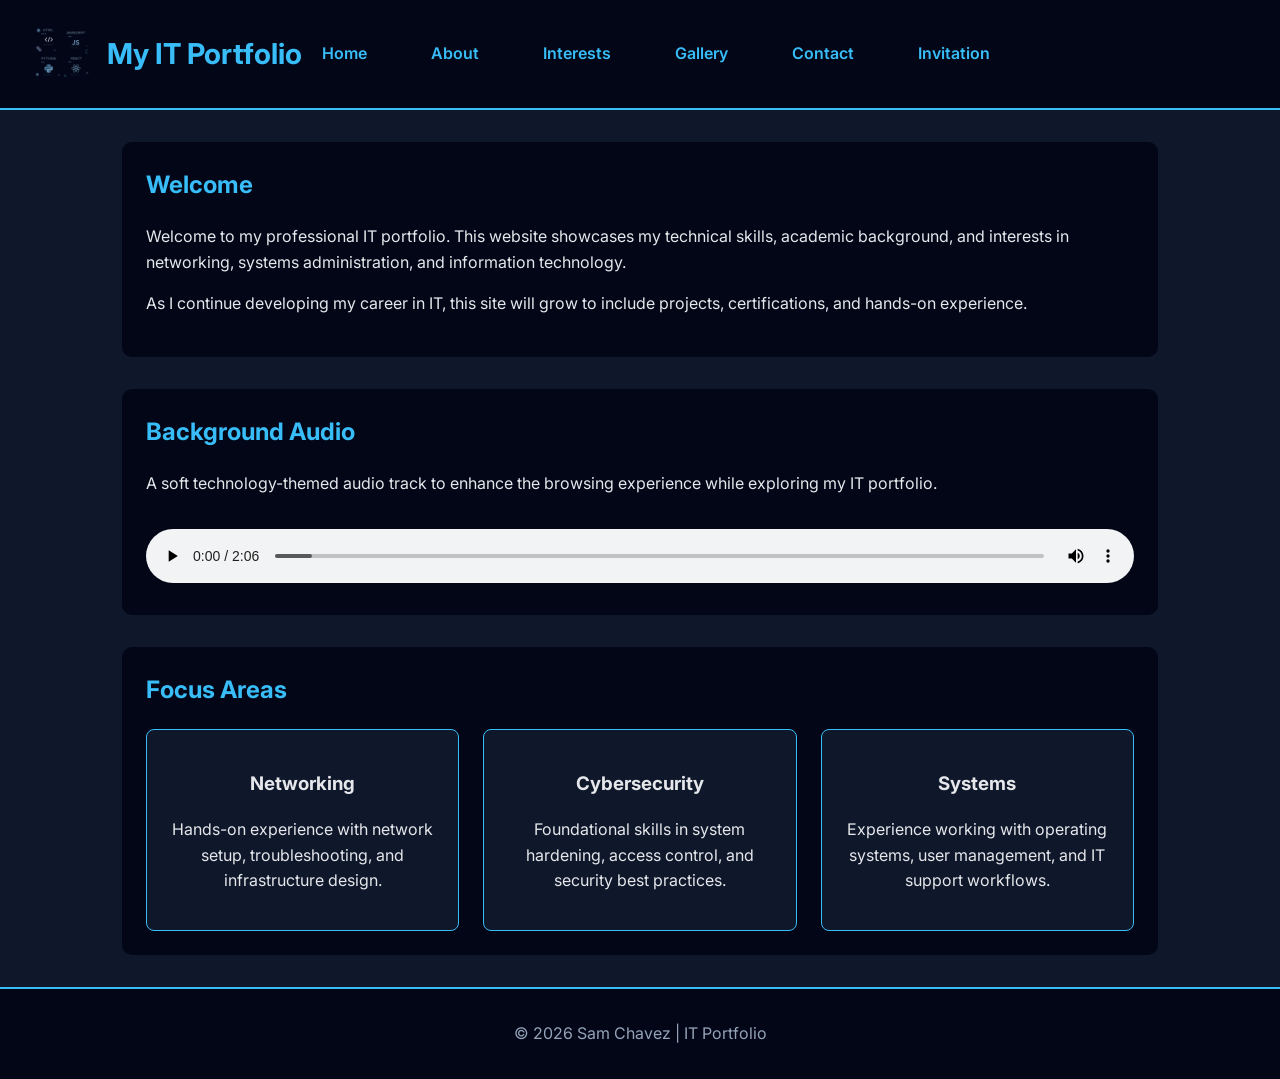
<file: index.html>
<!DOCTYPE html>
<html lang="en">

<!--
Name: Sam Chavez
Date: 2026-01-15
File: index.html
Description:
Homepage of my personal IT portfolio website introducing my
technical background and site navigation.
-->

<head>
    <meta charset="UTF-8">
    <title>IT Portfolio | Home</title>
    <link rel="stylesheet" href="styles.css">
    <meta name="viewport" content="width=device-width, initial-scale=1.0">
</head>

<body>

    <!-- ===================================== -->
    <!-- Header Section (Branding + Navigation) -->
    <!-- ===================================== -->
    <header>
        <img src="logo.png" alt="Portfolio Logo">
        <h1>My IT Portfolio</h1>

        <!-- Navigation Menu (Flexbox/Grid via CSS) -->
       <nav>
            <ul>
                <li><a href="https://it3240.github.io/portfolio/index.html">Home</a></li>
                <li><a href="https://it3240.github.io/portfolio/about.html">About</a></li>
                <li><a href="https://it3240.github.io/portfolio/interests.html">Interests</a></li>
                <li><a href="https://it3240.github.io/portfolio/gallery.html">Gallery</a></li>
                <li><a href="https://it3240.github.io/portfolio/contact.html">Contact</a></li>
                <li><a href="https://it3240.github.io/portfolio/invitation.html">Invitation</a></li>
            </ul>
        </nav>


    </header>

    <!-- ========================= -->
    <!-- Main Content Area -->
    <!-- ========================= -->
    <main class="home-layout">

    <!-- Intro Section -->
    <section class="home-text">
        <h2>Welcome</h2>

        <p>
            Welcome to my professional IT portfolio. This website showcases my
            technical skills, academic background, and interests in networking,
            systems administration, and information technology.
        </p>

        <p>
            As I continue developing my career in IT, this site will grow to
            include projects, certifications, and hands-on experience.
        </p>
    </section>

    <!-- ========================= -->
    <!-- Background Audio Section -->
    <!-- ========================= -->
    <section class="home-audio">
        <h2>Background Audio</h2>

        <p>
            A soft technology-themed audio track to enhance the browsing experience
            while exploring my IT portfolio.
        </p>

        <audio controls>
            <source src="media1.mp3" type="audio/mpeg">
            Your browser does not support the audio element.
        </audio>
    </section>

    <!-- Feature Section -->
    <section class="home-features">
        <h2>Focus Areas</h2>

        <div class="feature-grid">
            <div class="feature-box">
                <h3>Networking</h3>
                <p>Hands-on experience with network setup, troubleshooting, and infrastructure design.</p>
            </div>

            <div class="feature-box">
                <h3>Cybersecurity</h3>
                <p>Foundational skills in system hardening, access control, and security best practices.</p>
            </div>

            <div class="feature-box">
                <h3>Systems</h3>
                <p>Experience working with operating systems, user management, and IT support workflows.</p>
            </div>
        </div>
    </section>

</main>


    <!-- ================= -->
    <!-- Footer Section -->
    <!-- ================= -->
    <footer>
        <p>&copy; 2026 Sam Chavez | IT Portfolio</p>
    </footer>

</body>
</html>
</file>
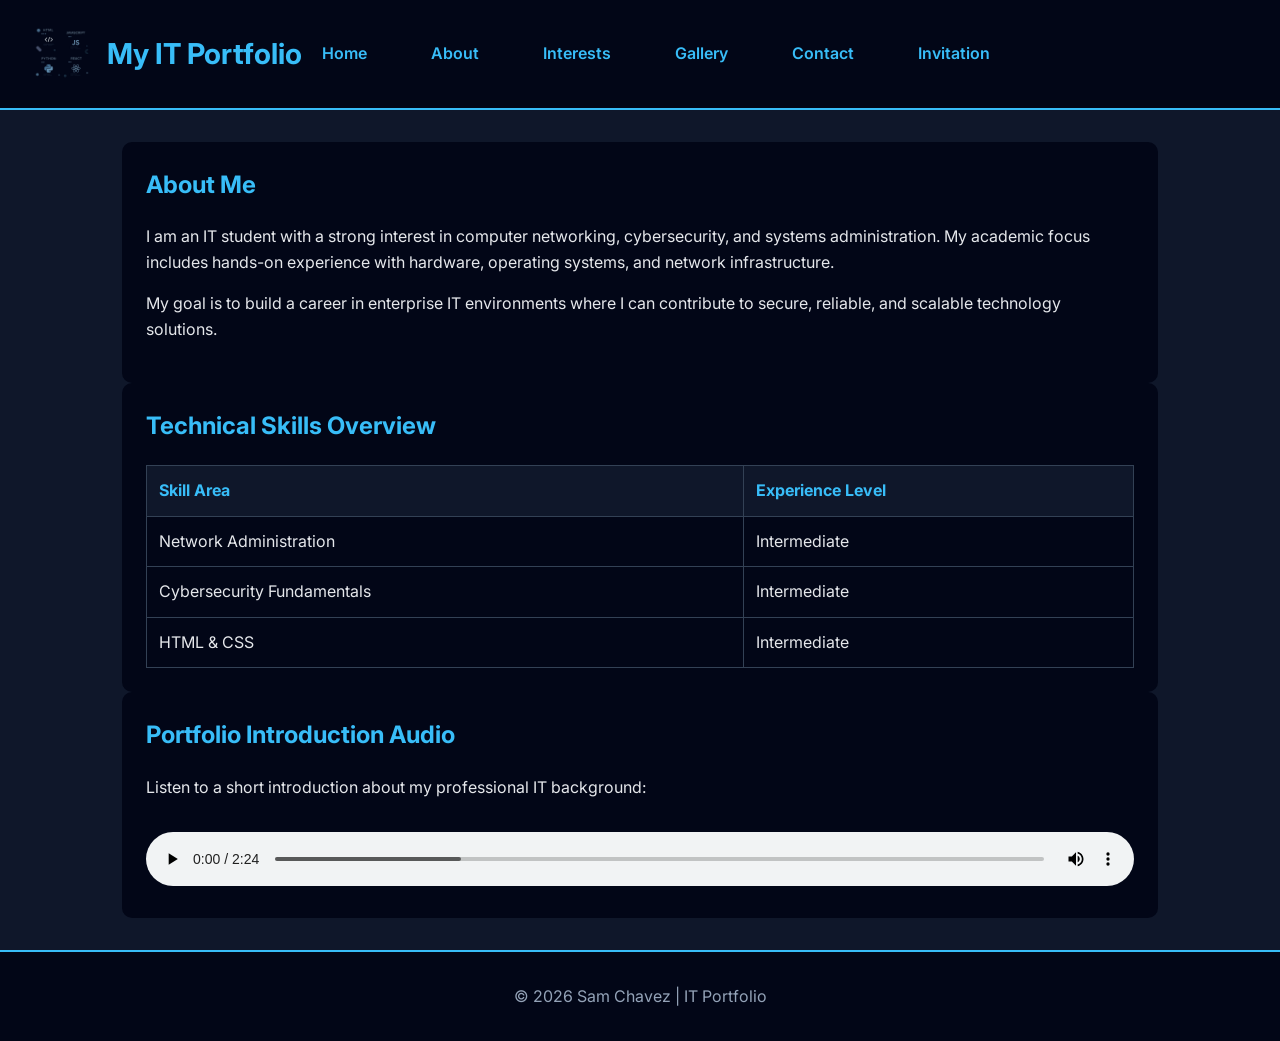
<file: about.html>
<!DOCTYPE html>
<html lang="en">

<!--
Name: Sam Chavez
Date: 2026-01-15
File: about.html
Description:
About page describing my background, education, career goals,
and portfolio introduction audio for Assignment 4.
-->

<head>
    <meta charset="UTF-8">
    <title>IT Portfolio | About</title>
    <link rel="stylesheet" href="styles.css">
    <meta name="viewport" content="width=device-width, initial-scale=1.0">
</head>

<body>

    <!-- ===================================== -->
    <!-- Header Section (Branding + Navigation) -->
    <!-- ===================================== -->
    <header>
        <img src="logo.png" alt="Portfolio Logo">
        <h1>My IT Portfolio</h1>

        <!-- Navigation Menu (Flexbox via CSS) -->
        <nav>
            <ul>
                <li><a href="https://it3240.github.io/portfolio/index.html">Home</a></li>
                <li><a href="https://it3240.github.io/portfolio/about.html">About</a></li>
                <li><a href="https://it3240.github.io/portfolio/interests.html">Interests</a></li>
                <li><a href="https://it3240.github.io/portfolio/gallery.html">Gallery</a></li>
                <li><a href="https://it3240.github.io/portfolio/contact.html">Contact</a></li>
                <li><a href="https://it3240.github.io/portfolio/invitation.html">Invitation</a></li>
            </ul>
        </nav>
    </header>

    <!-- ========================= -->
    <!-- Main Content Area -->
    <!-- ========================= -->
    <main>
        <article>

            <!-- About Section -->
            <section>
                <h2>About Me</h2>

                <p>
                    I am an IT student with a strong interest in computer networking,
                    cybersecurity, and systems administration. My academic focus
                    includes hands-on experience with hardware, operating systems,
                    and network infrastructure.
                </p>

                <p>
                    My goal is to build a career in enterprise IT environments where
                    I can contribute to secure, reliable, and scalable technology
                    solutions.
                </p>
            </section>

            <!-- ========================= -->
            <!-- Skills Table (Assignment 3 Requirement) -->
            <!-- ========================= -->
            <section>
                <h2>Technical Skills Overview</h2>

                <table>
                    <tr>
                        <th>Skill Area</th>
                        <th>Experience Level</th>
                    </tr>
                    <tr>
                        <td>Network Administration</td>
                        <td>Intermediate</td>
                    </tr>
                    <tr>
                        <td>Cybersecurity Fundamentals</td>
                        <td>Intermediate</td>
                    </tr>
                    <tr>
                        <td>HTML & CSS</td>
                        <td>Intermediate</td>
                    </tr>
                </table>
            </section>

            <!-- ========================= -->
            <!-- Audio Section (Assignment 4) -->
            <!-- ========================= -->
            <section class="audio-section">
                <h2>Portfolio Introduction Audio</h2>
                <p>Listen to a short introduction about my professional IT background:</p>
                <audio controls>
                    <source src="media2.mp3" type="audio/mpeg">
                    Your browser does not support the audio element.
                </audio>
            </section>

        </article>
    </main>

    <!-- ================= -->
    <!-- Footer Section -->
    <!-- ================= -->
    <footer>
        <p>&copy; 2026 Sam Chavez | IT Portfolio</p>
    </footer>

</body>
</html>
</file>
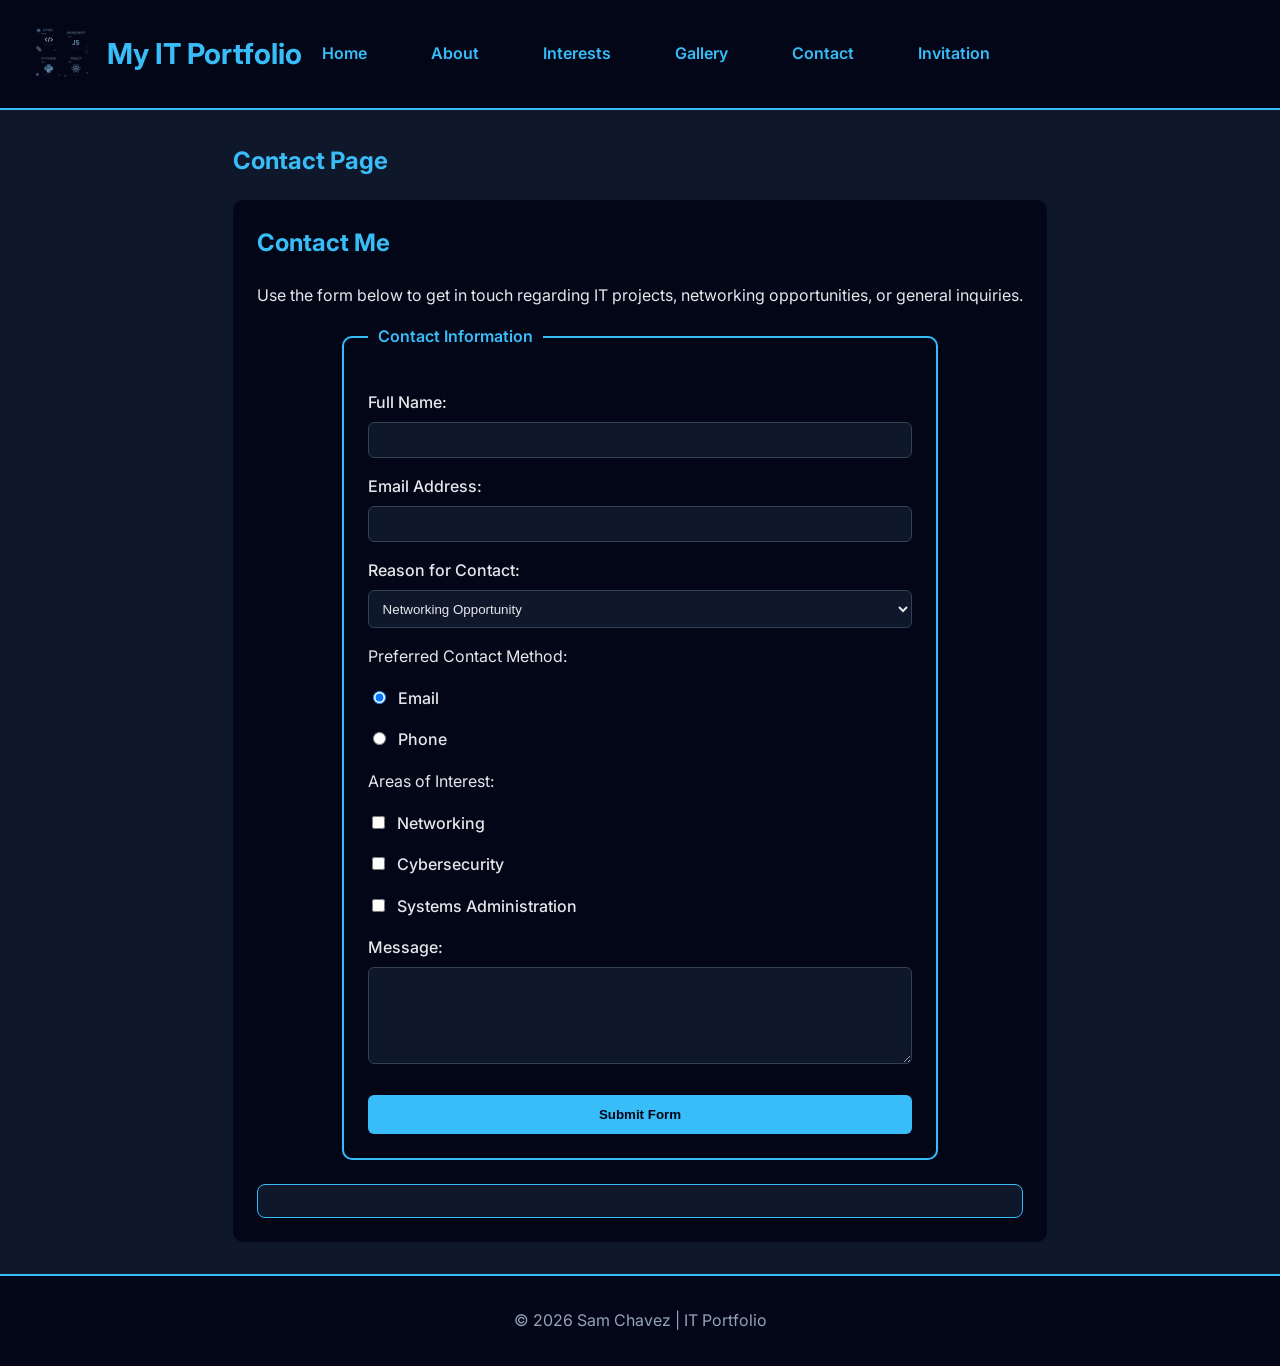
<file: contact.html>
<!DOCTYPE html>
<html lang="en">

<!--
Name: Sam Chavez
Date: 2026-01-15
File: contact.html
Description:
Contact page with a styled web form that collects user input
and displays the results using JavaScript (Assignment 5).
-->

<head>
    <meta charset="UTF-8">
    <title>IT Portfolio | Contact</title>
    <link rel="stylesheet" href="styles.css">
    <meta name="viewport" content="width=device-width, initial-scale=1.0">
</head>

<body>

<!-- ===================================== -->
<!-- Header Section -->
<!-- ===================================== -->
<header>
    <img src="logo.png" alt="Portfolio Logo">
    <h1>My IT Portfolio</h1>

    <nav>
        <ul>
            <li><a href="https://it3240.github.io/portfolio/index.html">Home</a></li>
            <li><a href="https://it3240.github.io/portfolio/about.html">About</a></li>
            <li><a href="https://it3240.github.io/portfolio/interests.html">Interests</a></li>
            <li><a href="https://it3240.github.io/portfolio/gallery.html">Gallery</a></li>
            <li><a href="https://it3240.github.io/portfolio/contact.html">Contact</a></li>
            <li><a href="https://it3240.github.io/portfolio/invitation.html">Invitation</a></li>
        </ul>
    </nav>
</header>

<!-- ========================= -->
<!-- Main Content Area -->
<!-- ========================= -->
<main>
<article>

<h2>Contact Page</h2>

<section>
    <h2>Contact Me</h2>


    <p>
        Use the form below to get in touch regarding IT projects,
        networking opportunities, or general inquiries.
    </p>

    <!-- ========================= -->
    <!-- Web Form (Assignment 5) -->
    <!-- ========================= -->
    <form id="webForm" action="#">

        <fieldset>
            <legend>Contact Information</legend>

            <!-- Name -->
            <label for="name">Full Name:</label>
            <input type="text" id="name" name="name" required>

            <!-- Email -->
            <label for="email">Email Address:</label>
            <input type="text" id="email" name="email" required>

            <!-- Select List -->
            <label for="topic">Reason for Contact:</label>
            <select id="topic" name="topic">
                <option value="Networking">Networking Opportunity</option>
                <option value="Project">Project Collaboration</option>
                <option value="Hiring">Hiring Inquiry</option>
                <option value="General">General Question</option>
            </select>

            <!-- Radio Buttons -->
            <p>Preferred Contact Method:</p>
            <label>
                <input type="radio" name="contactMethod" value="Email" checked>
                Email
            </label>

            <label>
                <input type="radio" name="contactMethod" value="Phone">
                Phone
            </label>

            <!-- Checkboxes -->
            <p>Areas of Interest:</p>
            <label>
                <input type="checkbox" name="interest" value="Networking">
                Networking
            </label>

            <label>
                <input type="checkbox" name="interest" value="Cybersecurity">
                Cybersecurity
            </label>

            <label>
                <input type="checkbox" name="interest" value="Systems">
                Systems Administration
            </label>

            <!-- Textarea -->
            <label for="message">Message:</label>
            <textarea id="message" name="message" rows="5" required></textarea>

            <!-- Submit Button -->
            <input type="submit" value="Submit Form">

        </fieldset>

    </form>

    <!-- Output Display -->
    <div id="output"></div>

</section>

</article>
</main>

<!-- ================= -->
<!-- Footer -->
<!-- ================= -->
<footer>
    <p>&copy; 2026 Sam Chavez | IT Portfolio</p>
</footer>

<!-- JavaScript File -->
<script src="script.js"></script>

</body>
</html>
</file>
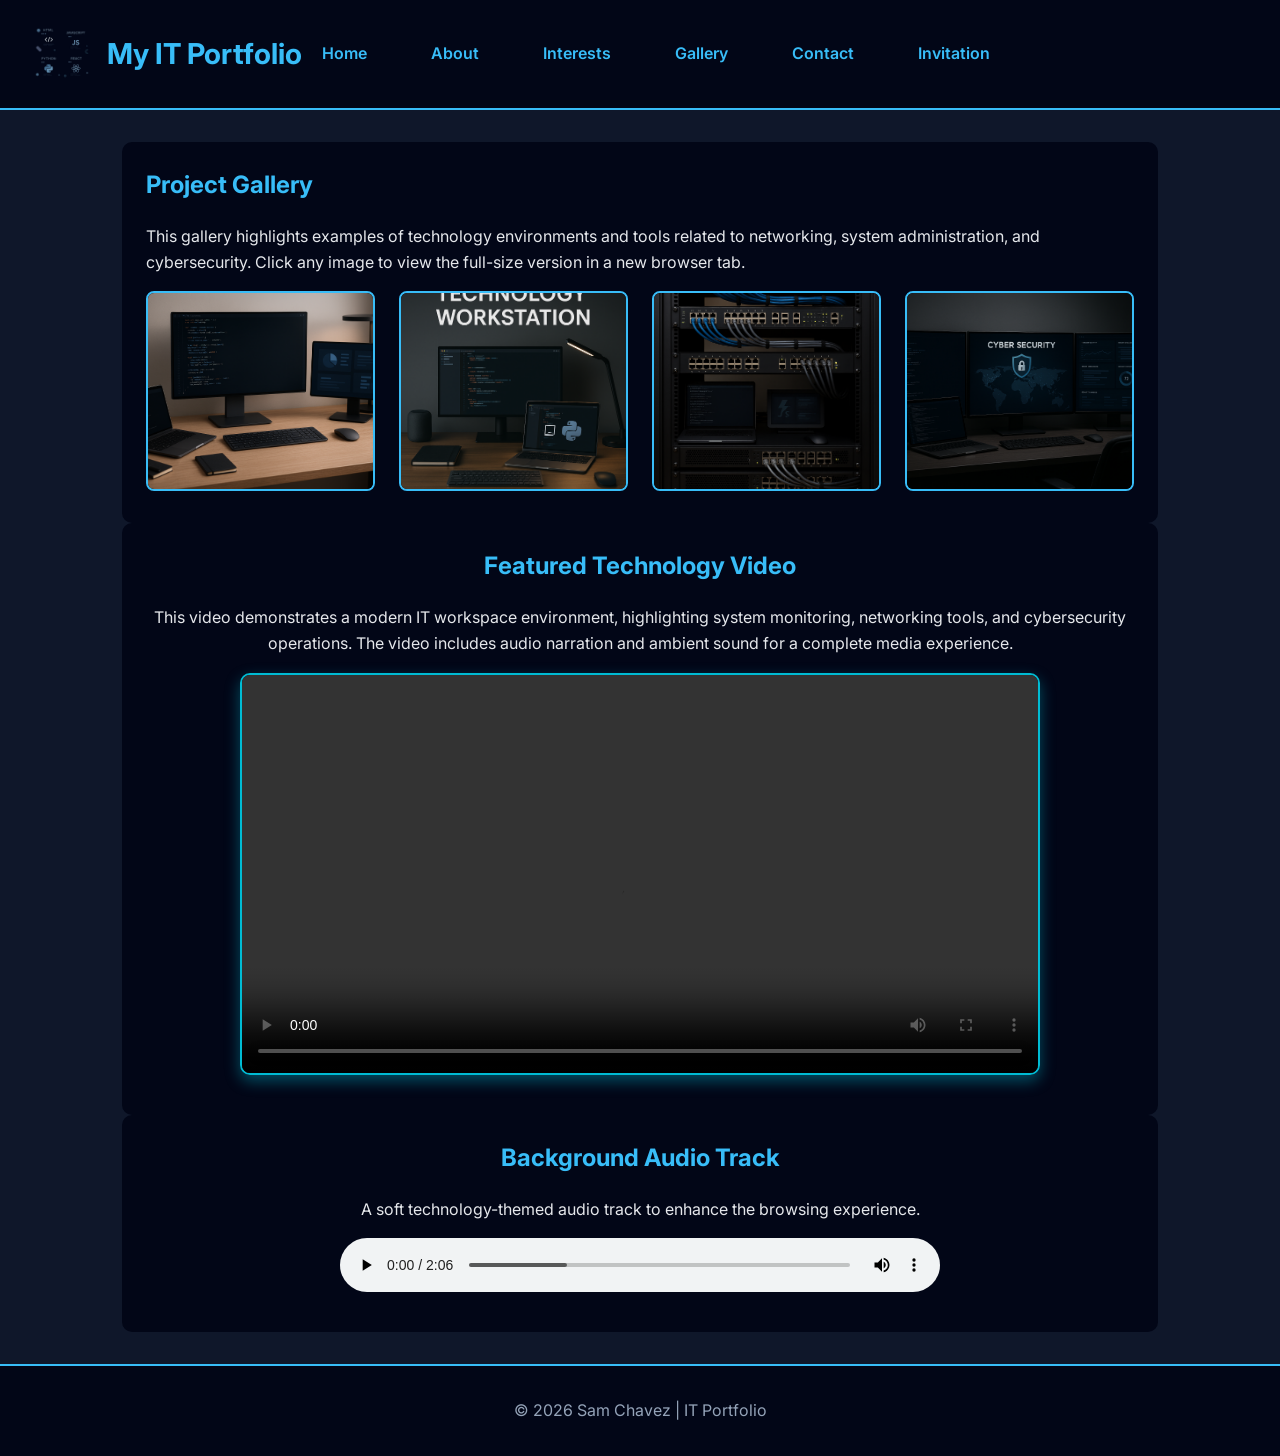
<file: gallery.html>
<!DOCTYPE html>
<html lang="en">

<!--
Name: Sam Chavez
Date: 2026-01-15
File: gallery.html
Description:
Image and media gallery page displaying technology-related
images, a featured video, and a background audio track.
-->

<head>
    <meta charset="UTF-8">
    <title>IT Portfolio | Gallery</title>
    <link rel="stylesheet" href="styles.css">
    <meta name="viewport" content="width=device-width, initial-scale=1.0">
</head>

<body>

    <!-- ===================================== -->
    <!-- Header Section (Branding + Navigation) -->
    <!-- ===================================== -->
    <header>
        <img src="logo.png" alt="Portfolio Logo">
        <h1>My IT Portfolio</h1>

        <!-- Navigation Menu (Flexbox/Grid via CSS) -->
        <nav>
            <ul>
                <li><a href="https://it3240.github.io/portfolio/index.html">Home</a></li>
                <li><a href="https://it3240.github.io/portfolio/about.html">About</a></li>
                <li><a href="https://it3240.github.io/portfolio/interests.html">Interests</a></li>
                <li><a href="https://it3240.github.io/portfolio/gallery.html">Gallery</a></li>
                <li><a href="https://it3240.github.io/portfolio/contact.html">Contact</a></li>
                <li><a href="https://it3240.github.io/portfolio/invitation.html">Invitation</a></li>
            </ul>
        </nav>

    </header>

    <!-- ========================= -->
    <!-- Main Content Area -->
    <!-- ========================= -->
    <main>
        <article>

            <!-- ========================= -->
            <!-- Image Gallery Section -->
            <!-- ========================= -->
            <section class="gallery">
                <h2>Project Gallery</h2>

                <p>
                    This gallery highlights examples of technology environments
                    and tools related to networking, system administration,
                    and cybersecurity. Click any image to view the full-size
                    version in a new browser tab.
                </p>

                <!-- Dynamic Image Grid (CSS Grid) -->
                <div class="gallery-grid">
                    <a href="gallery1.jpg" target="_blank">
                        <img src="gallery1.jpg" alt="Modern IT workspace with multiple monitors and coding environment">
                    </a>
                    <a href="gallery2.jpg" target="_blank">
                        <img src="gallery2.jpg" alt="Network and system monitoring dashboard display">
                    </a>
                    <a href="gallery3.jpg" target="_blank">
                        <img src="gallery3.jpg" alt="Server rack with organized network cabling and hardware">
                    </a>
                    <a href="gallery4.jpg" target="_blank">
                        <img src="gallery4.jpg" alt="Cybersecurity operations center monitoring screens">
                    </a>
                </div>
            </section>

            <!-- ========================= -->
            <!-- Video Section -->
            <!-- ========================= -->
            <section class="gallery-video">
                <h2>Featured Technology Video</h2>

                <p>
                    This video demonstrates a modern IT workspace environment,
                    highlighting system monitoring, networking tools, and
                    cybersecurity operations. The video includes audio narration
                    and ambient sound for a complete media experience.
                </p>

                <video controls>
                    <source src="video1.mp4" type="video/mp4">
                    Your browser does not support the video element.
                </video>
            </section>

            <!-- ========================= -->
            <!-- Optional Audio Section -->
            <!-- ========================= -->
            <section class="gallery-audio">
                <h2>Background Audio Track</h2>

                <p>
                    A soft technology-themed audio track to enhance the browsing experience.
                </p>

                <audio controls>
                    <source src="media1.mp3" type="audio/mpeg">
                    Your browser does not support the audio element.
                </audio>
            </section>

        </article>
    </main>

    <!-- ================= -->
    <!-- Footer Section -->
    <!-- ================= -->
    <footer>
        <p>&copy; 2026 Sam Chavez | IT Portfolio</p>
    </footer>

</body>
</html>
</file>
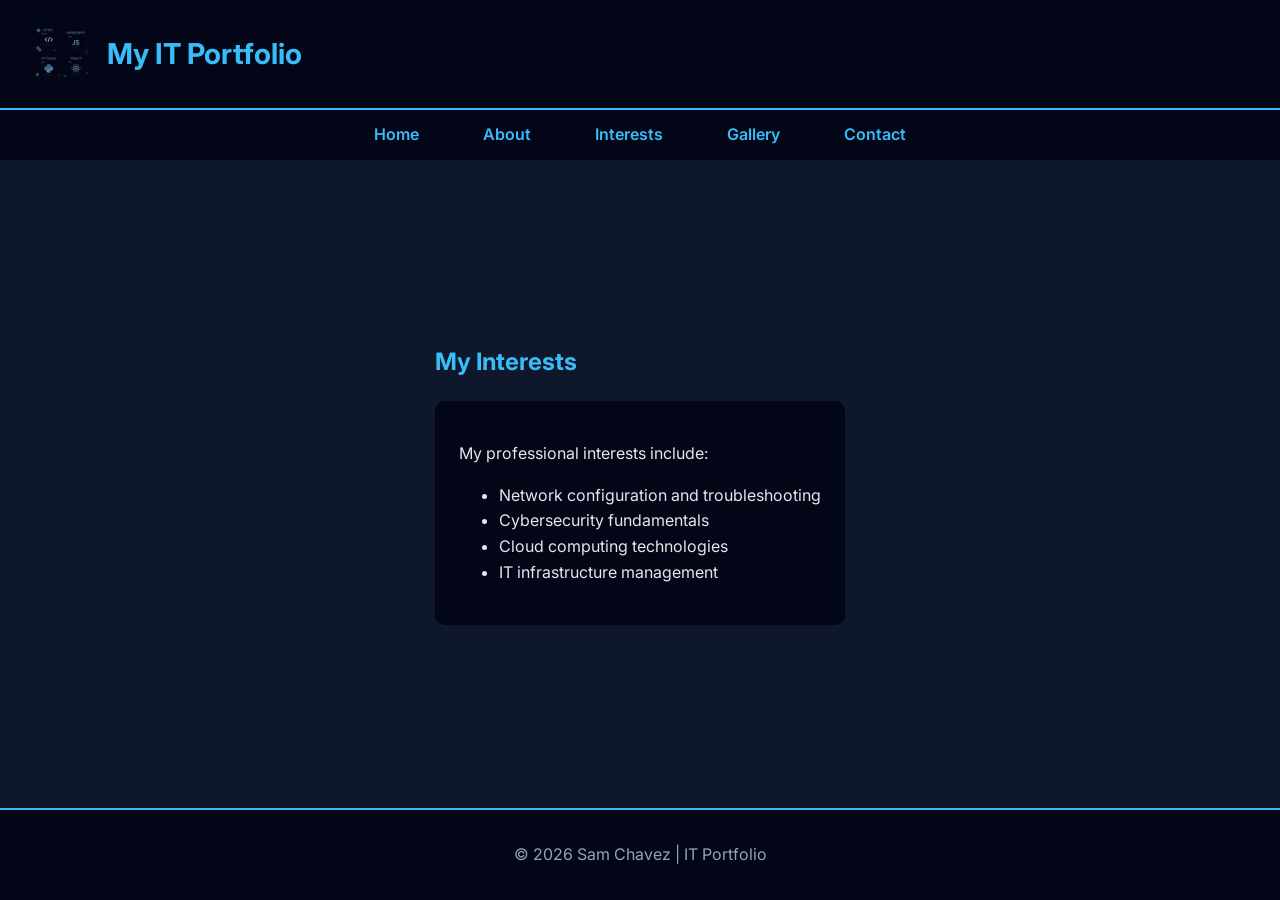
<file: Interests.html>
<!DOCTYPE html>
<html lang="en">

<!--
Name: Sam Chavez
Date: 2026-01-15
File: interests.html
Description:
Page highlighting my professional and technical interests
within the IT field.
-->

<head>
    <meta charset="UTF-8">
    <title>IT Portfolio | Interests</title>
    <link rel="stylesheet" href="styles.css">
    <meta name="viewport" content="width=device-width, initial-scale=1.0">
</head>

<body>

<header>
    <img src="logo.png" alt="Portfolio Logo">
    <h1>My IT Portfolio</h1>
</header>

<nav>
    <ul>
        <li><a href="index.html">Home</a></li>
        <li><a href="about.html">About</a></li>
        <li><a href="interests.html">Interests</a></li>
        <li><a href="gallery.html">Gallery</a></li>
        <li><a href="contact.html">Contact</a></li>
    </ul>
</nav>

<main>
    <article>
        <h2>My Interests</h2>

        <section>
            <p>My professional interests include:</p>
            <ul>
                <li>Network configuration and troubleshooting</li>
                <li>Cybersecurity fundamentals</li>
                <li>Cloud computing technologies</li>
                <li>IT infrastructure management</li>
            </ul>
        </section>
    </article>
</main>

<footer>
    <p>&copy; 2026 Sam Chavez | IT Portfolio</p>
</footer>

</body>
</html>
</file>
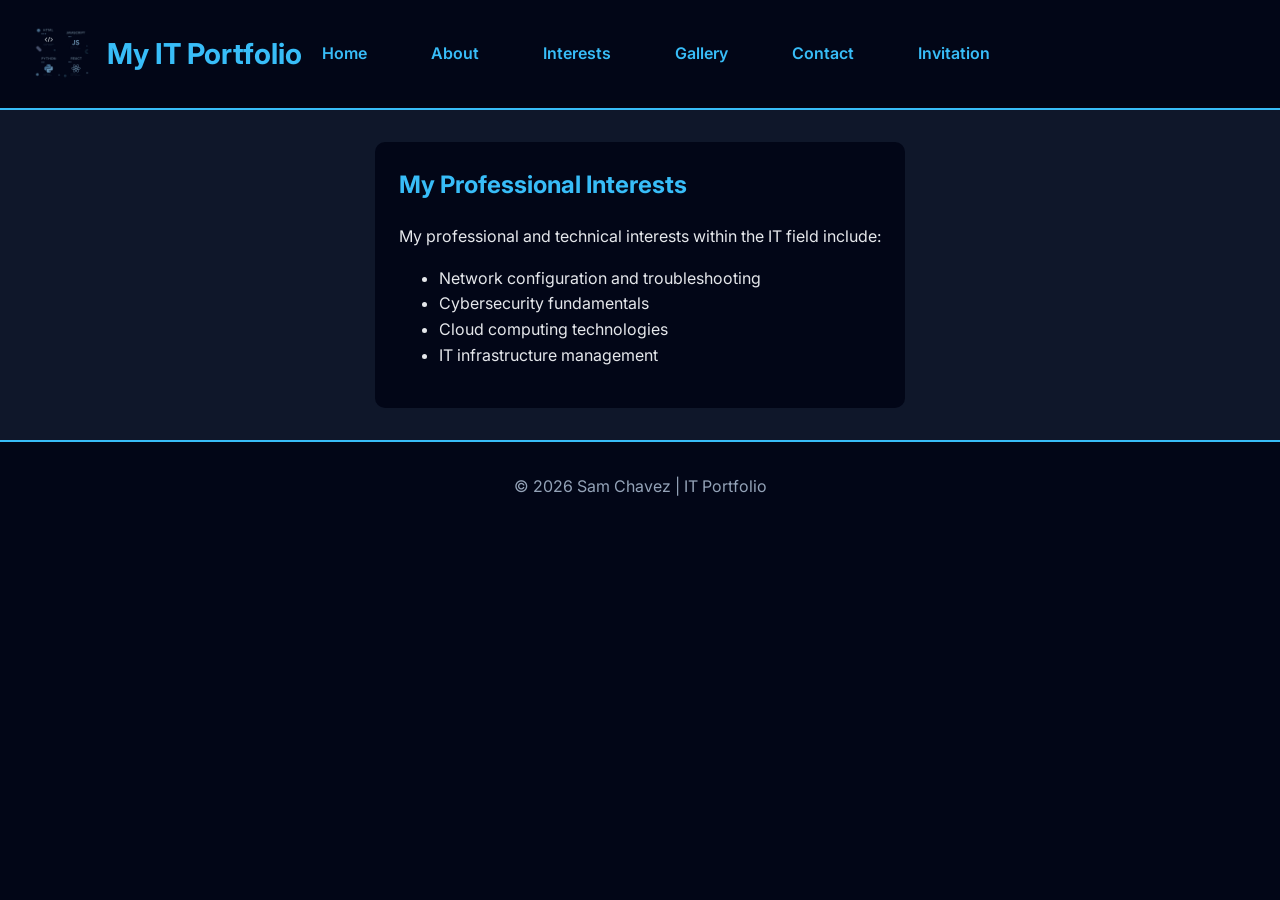
<file: interests.html>
<!DOCTYPE html>
<html lang="en">

<!--
Name: Sam Chavez
Date: 2026-01-15
File: interests.html
Description:
Page highlighting my professional and technical interests
within the IT field.
-->

<head>
    <meta charset="UTF-8">
    <title>IT Portfolio | Interests</title>
    <link rel="stylesheet" href="styles.css">
    <meta name="viewport" content="width=device-width, initial-scale=1.0">
</head>

<body>

    <!-- ===================================== -->
    <!-- Header Section (Branding + Navigation) -->
    <!-- ===================================== -->
    <header>
        <img src="logo.png" alt="Portfolio Logo">
        <h1>My IT Portfolio</h1>

        <!-- Navigation Menu (Flexbox via CSS) -->
        <nav>
            <ul>
                <li><a href="https://it3240.github.io/portfolio/index.html">Home</a></li>
                <li><a href="https://it3240.github.io/portfolio/about.html">About</a></li>
                <li><a href="https://it3240.github.io/portfolio/interests.html">Interests</a></li>
                <li><a href="https://it3240.github.io/portfolio/gallery.html">Gallery</a></li>
                <li><a href="https://it3240.github.io/portfolio/contact.html">Contact</a></li>
                <li><a href="https://it3240.github.io/portfolio/invitation.html">Invitation</a></li>
            </ul>
        </nav>

    </header>

    <!-- ========================= -->
    <!-- Main Content Area -->
    <!-- ========================= -->
    <main>
        <article>

            <!-- Interests Section -->
            <section>
                <h2>My Professional Interests</h2>

                <p>
                    My professional and technical interests within the IT field include:
                </p>

                <ul>
                    <li>Network configuration and troubleshooting</li>
                    <li>Cybersecurity fundamentals</li>
                    <li>Cloud computing technologies</li>
                    <li>IT infrastructure management</li>
                </ul>
            </section>

        </article>
    </main>

    <!-- ================= -->
    <!-- Footer Section -->
    <!-- ================= -->
    <footer>
        <p>&copy; 2026 Sam Chavez | IT Portfolio</p>
    </footer>

</body>
</file>
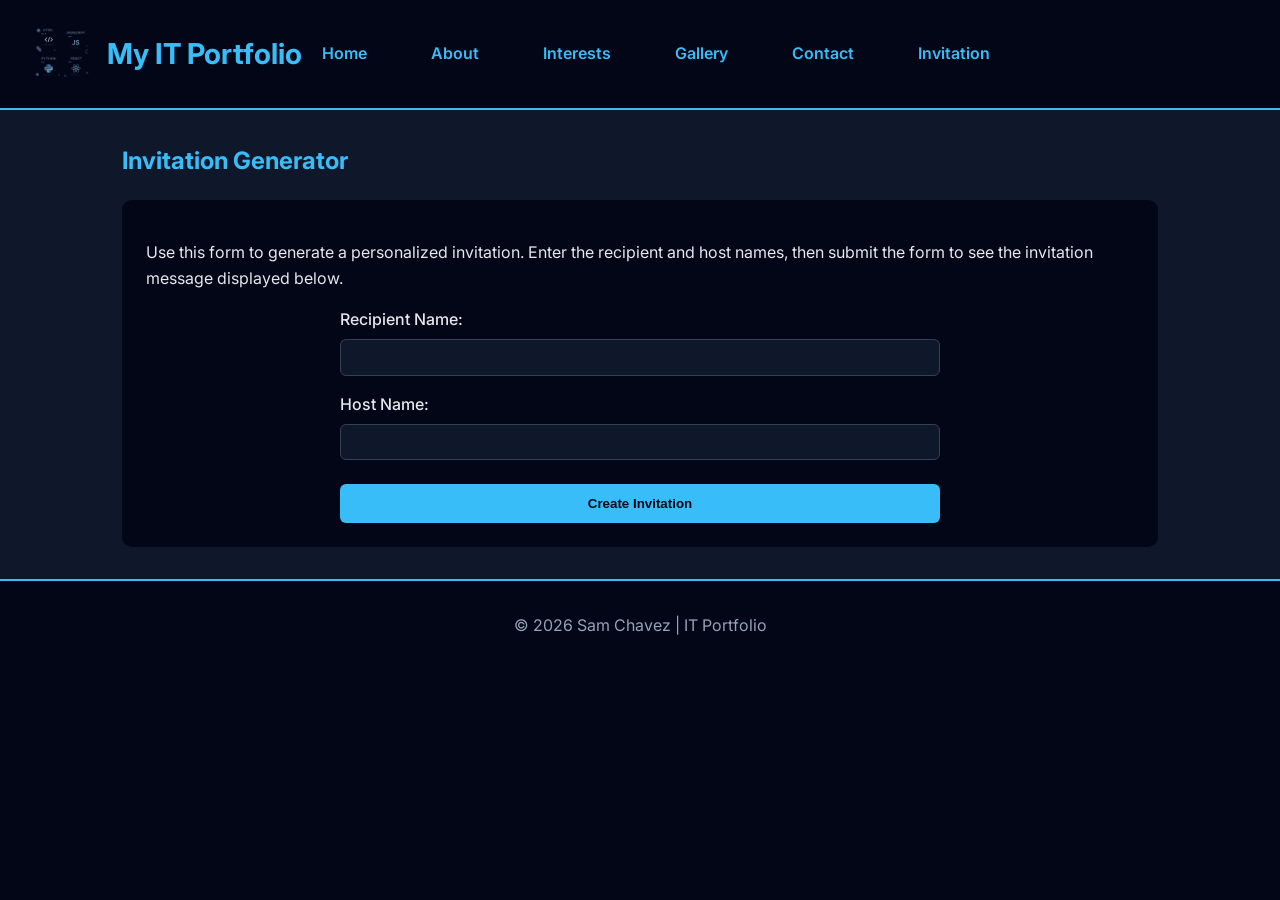
<file: invitation.html>
<!DOCTYPE html>
<html lang="en">

<!--
Name: Sam Chavez
Date: 2026-01-15
File: invitation.html
Description:
Invitation generator page for Assignment 6 that allows a user
to enter a recipient and host name and dynamically displays
a customized invitation using JavaScript.
-->

<head>
    <meta charset="UTF-8">
    <title>IT Portfolio | Invitation</title>
    <link rel="stylesheet" href="styles.css">
    <meta name="viewport" content="width=device-width, initial-scale=1.0">
</head>

<body>

<!-- ===================================== -->
<!-- Header Section (Branding + Navigation) -->
<!-- ===================================== -->
<header>
    <img src="logo.png" alt="Portfolio Logo">
    <h1>My IT Portfolio</h1>
    
    <nav>
        <ul>
            <li><a href="https://it3240.github.io/portfolio/index.html">Home</a></li>
            <li><a href="https://it3240.github.io/portfolio/about.html">About</a></li>
            <li><a href="https://it3240.github.io/portfolio/interests.html">Interests</a></li>
            <li><a href="https://it3240.github.io/portfolio/gallery.html">Gallery</a></li>
            <li><a href="https://it3240.github.io/portfolio/contact.html">Contact</a></li>
            <li><a href="https://it3240.github.io/portfolio/invitation.html">Invitation</a></li>
        </ul>
    </nav>

</header>

<!-- ========================= -->
<!-- Main Content Area -->
<!-- ========================= -->
<main class="invite-page">
<article>

    <h2>Invitation Generator</h2>

    <section>
        <p>
            Use this form to generate a personalized invitation.
            Enter the recipient and host names, then submit the form
            to see the invitation message displayed below.
        </p>

        <!-- ========================= -->
        <!-- Invitation Form -->
        <!-- ========================= -->
        <form id="pageForm" onsubmit="replaceContent(); return false;">

            <label for="recipient-input">Recipient Name:</label>
            <input type="text" id="recipient-input" name="recipient" required>

            <label for="host-input">Host Name:</label>
            <input type="text" id="host-input" name="host" required>

            <input type="submit" value="Create Invitation">
        </form>
    </section>

    <!-- ========================= -->
    <!-- Output Area (Hidden Until Submit) -->
    <!-- ========================= -->
    <section id="outputArea" class="hidden">
        <h3>Invitation Preview</h3>
        <p>
            Hello <span id="recipient-placeholder">Recipient</span>!<br>
            You are invited by <span id="host-placeholder">Host</span>.
        </p>
    </section>

</article>
</main>

<!-- ================= -->
<!-- Footer -->
<!-- ================= -->
<footer>
    <p>&copy; 2026 Sam Chavez | IT Portfolio</p>
</footer>

<!-- JavaScript -->
<script src="invitation.js"></script>

</body>
</html>
</file>
<file: styles.css>
/*
========================================
File: styles.css
Author: Sam Chavez
Date: 2026-01-15
Description:
External stylesheet providing a consistent
responsive layout, typography, color scheme,
and navigation styling across all pages in
the IT portfolio website.

Layout System:
- CSS Grid: Page structure (header, nav, main, footer)
- Flexbox: Navigation menu
- CSS Grid: Feature and gallery layouts
========================================
*/

/* -------- GOOGLE FONT IMPORT -------- */
@import url('https://fonts.googleapis.com/css2?family=Inter:wght@300;400;600;700&display=swap');

/* -------- GLOBAL RESET -------- */
* {
    box-sizing: border-box;
}

/* -------- PAGE LAYOUT GRID -------- */
body {
    margin: 0;
    min-height: 100vh;
    display: grid;
    grid-template-rows: auto auto 1fr auto;
    font-family: 'Inter', Arial, sans-serif;
    background-color: #0f172a;
    color: #e5e7eb;
    line-height: 1.6;
}

/* -------- HEADER -------- */
header {
    background-color: #020617;
    padding: 1.5rem 2rem;
    display: flex;
    align-items: center;
    border-bottom: 2px solid #38bdf8;
}

header img {
    width: 60px;
    height: auto;
    margin-right: 15px;
}

header h1 {
    font-size: 1.8rem;
    font-weight: 700;
    margin: 0;
    color: #38bdf8;
}

/* -------- NAVIGATION (FLEXBOX) -------- */
nav {
    background-color: #020617;
}

nav ul {
    list-style: none;
    display: flex;
    flex-wrap: wrap;
    justify-content: center;
    gap: 1.5rem;
    padding: 0;
    margin: 0;
}

nav a {
    display: block;
    padding: 0.75rem 1.25rem;
    text-decoration: none;
    color: #38bdf8;
    font-weight: 600;
    border-radius: 6px;
}

nav a:hover {
    background-color: #38bdf8;
    color: #020617;
}

/* -------- MAIN CONTENT -------- */
main {
    max-width: 1100px;
    margin: auto;
    padding: 2rem;
    display: grid;
    gap: 2rem;
}

/* -------- SECTIONS -------- */
section {
    background-color: #020617;
    padding: 1.5rem;
    border-radius: 10px;
}

h2 {
    color: #38bdf8;
    margin-top: 0;
}

/* -------- TEXT -------- */
p {
    margin-bottom: 1rem;
}

/* -------- HOME PAGE LAYOUT -------- */
.home-layout {
    display: flex;
    flex-direction: column;
    gap: 2rem;
}

/* Feature Grid */
.feature-grid {
    display: grid;
    grid-template-columns: repeat(auto-fit, minmax(220px, 1fr));
    gap: 1.5rem;
    margin-top: 1rem;
}

.feature-box {
    background-color: #0f172a;
    padding: 1.25rem;
    border-radius: 8px;
    text-align: center;
    border: 1px solid #38bdf8;
}

/* -------- TABLE STYLING -------- */
table {
    width: 100%;
    border-collapse: collapse;
    margin-top: 1rem;
}

th, td {
    padding: 0.75rem;
    border: 1px solid #334155;
    text-align: left;
}

th {
    background-color: #0f172a;
    color: #38bdf8;
}

/* -------- GALLERY GRID -------- */
.gallery-grid {
    display: grid;
    grid-template-columns: repeat(auto-fit, minmax(220px, 1fr));
    gap: 1.5rem;
    margin-top: 1rem;
}

.gallery-grid img {
    width: 100%;
    height: 200px;
    object-fit: cover;
    border-radius: 8px;
    border: 2px solid #38bdf8;
    transition: transform 0.3s ease, box-shadow 0.3s ease;
}

.gallery-grid img:hover {
    transform: scale(1.05);
    box-shadow: 0 10px 25px rgba(56, 189, 248, 0.4);
}

/* -------- LINKS -------- */
a {
    color: #38bdf8;
}

/* -------- FOOTER -------- */
footer {
    background-color: #020617;
    color: #94a3b8;
    text-align: center;
    padding: 1rem;
    border-top: 2px solid #38bdf8;
}

/* -------- RESPONSIVE DESIGN -------- */
@media (max-width: 600px) {
    nav ul {
        flex-direction: column;
        align-items: center;
    }

    header {
        flex-direction: column;
        text-align: center;
    }

    header img {
        margin-bottom: 10px;
    }
}
/* =========================================
   AUDIO PLAYER STYLING
========================================= */

.home-audio {
    background-color: #020617;
    padding: 1.5rem;
    border-radius: 10px;
}

audio {
    width: 100%;
    margin-top: 1rem;
}
/* =========================
   VIDEO STYLING — MATCH GALLERY
========================= */
.gallery-video video {
    width: 100%;              /* fills the grid or section width */
    max-width: 800px;         /* optional max-width for large screens */
    height: auto;             /* keeps correct aspect ratio */
    border-radius: 10px;      /* matches gallery images */
    border: 2px solid #00bcd4; /* matching gallery border color */
    box-shadow: 0 6px 15px rgba(0, 188, 212, 0.4); /* soft shadow for emphasis */
    display: block;           /* removes inline spacing */
    margin: 1rem auto;        /* center the video and add spacing */
    transition: transform 0.3s ease, box-shadow 0.3s ease;
}

.gallery-video video:hover {
    transform: scale(1.02);
    box-shadow: 0 12px 25px rgba(0, 188, 212, 0.5);
}
/* =========================================
   GALLERY VIDEO
========================================= */
.gallery-video {
    background-color: #020617;
    padding: 1.5rem;
    border-radius: 10px;
    text-align: center;
}

.gallery-video video {
    width: 100%;
    max-width: 800px;      /* ensures it doesn't get too large on big screens */
    height: auto;          /* maintains aspect ratio */
    border-radius: 10px;
    border: 2px solid #00bcd4;
    box-shadow: 0 6px 15px rgba(0, 188, 212, 0.4);
    display: block;
    margin: 1rem auto;
    transition: transform 0.3s ease, box-shadow 0.3s ease;
}

.gallery-video video:hover {
    transform: scale(1.02);
    box-shadow: 0 12px 25px rgba(0, 188, 212, 0.5);
}

/* =========================================
   GALLERY AUDIO
========================================= */
.gallery-audio {
    background-color: #020617;
    padding: 1.5rem;
    border-radius: 10px;
    text-align: center;
}

.gallery-audio audio {
    width: 100%;
    max-width: 600px;
    margin: 1rem auto;
    display: block;
}
/* =========================================
   CONTACT FORM STYLING — ASSIGNMENT 5
========================================= */

form {
    max-width: 600px;
    margin: auto;
}

fieldset {
    border: 2px solid #38bdf8;
    border-radius: 10px;
    padding: 1.5rem;
}

legend {
    padding: 0 10px;
    color: #38bdf8;
    font-weight: 600;
}

label {
    display: block;
    margin-top: 1rem;
    font-weight: 500;
}

input[type="text"],
select,
textarea {
    width: 100%;
    padding: 0.6rem;
    margin-top: 0.4rem;
    border-radius: 6px;
    border: 1px solid #334155;
    background-color: #0f172a;
    color: #e5e7eb;
}

textarea {
    resize: vertical;
}

/* Radio & Checkbox Layout */
input[type="radio"],
input[type="checkbox"] {
    margin-right: 0.5rem;
}

/* Submit Button */
input[type="submit"] {
    margin-top: 1.5rem;
    padding: 0.75rem;
    width: 100%;
    background-color: #38bdf8;
    color: #020617;
    border: none;
    border-radius: 6px;
    font-weight: 600;
    cursor: pointer;
}

input[type="submit"]:hover {
    background-color: #0ea5e9;
}

/* Output Display Box */
#output {
    margin-top: 1.5rem;
    padding: 1rem;
    background-color: #0f172a;
    border: 1px solid #38bdf8;
    border-radius: 8px;
}
/* =========================================
   ASSIGNMENT 6 — INVITATION PAGE STYLING
   Matches portfolio theme + works with invitation.js
========================================= */

/* Hide output area until JS reveals it */
.hidden {
    display: none;
}

/* Slightly tighten invitation form spacing (reuses your existing input styles) */
.invite-page form#pageForm {
    max-width: 600px;
    margin: auto;
}

/* Make output look like your form output box */
#outputArea {
    margin-top: 1.5rem;
    padding: 1rem;
    background-color: #0f172a;
    border: 1px solid #38bdf8;
    border-radius: 8px;
}

#outputArea h3 {
    color: #38bdf8;
    margin-top: 0;
}
</file>
